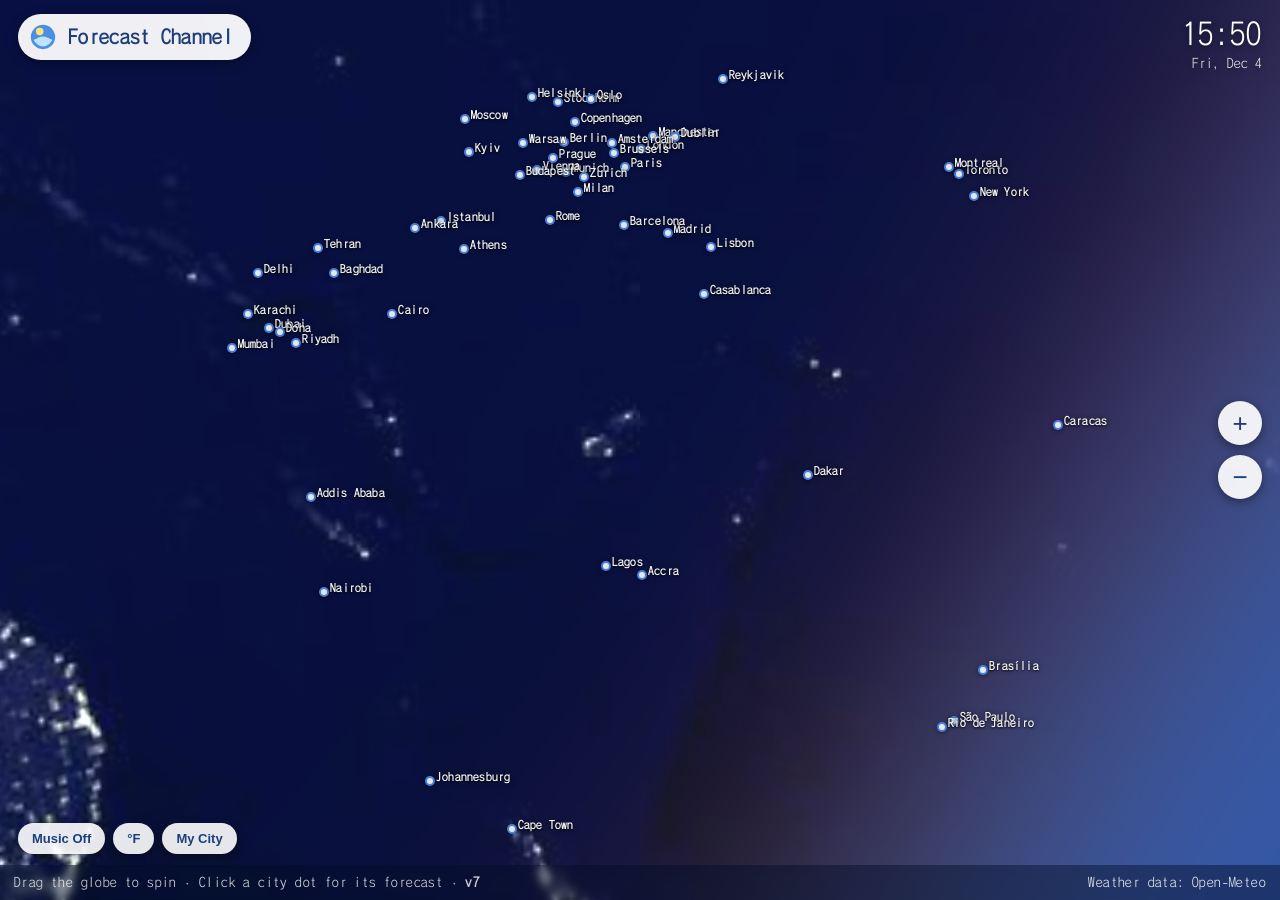
<file: index.html>
<!DOCTYPE html>
<html lang="en">
<head>
<meta charset="UTF-8">
<meta name="viewport" content="width=device-width, initial-scale=1.0, maximum-scale=1.0, user-scalable=no">
<title>Forecast Channel</title>
<meta name="description" content="A browser-native recreation of the Wii Forecast Channel: a spinnable day/night globe with live weather for cities worldwide.">
<link rel="icon" href="data:image/svg+xml,%3Csvg xmlns='http://www.w3.org/2000/svg' viewBox='0 0 64 64'%3E%3Ccircle cx='32' cy='32' r='28' fill='%232b6fd6'/%3E%3Cpath d='M14 40c8-2 12-6 18-6s10 4 18 6c-4 8-10 12-18 12s-14-4-18-12z' fill='%237cc0f2'/%3E%3Ccircle cx='24' cy='22' r='9' fill='%23ffe27a'/%3E%3C/svg%3E">
<link rel="stylesheet" href="https://fonts.googleapis.com/css2?family=M+PLUS+Rounded+1c:wght@300;400;700;800&display=swap">
<link rel="stylesheet" href="css/style.css?v=7">
</head>
<body>
<div id="boot">
  <div class="boot-card">
    <svg viewBox="0 0 64 64"><circle cx="32" cy="32" r="26" fill="#4a90e2"/><path d="M12 38c9-3 13-7 20-7s11 4 20 7c-5 9-11 14-20 14s-15-5-20-14z" fill="#bfe3ff"/><circle cx="25" cy="20" r="8" fill="#ffe27a"/></svg>
    <div class="boot-name">Forecast Channel</div>
    <div class="boot-sub">Checking the forecast…</div>
  </div>
</div>
<canvas id="scene"></canvas>
<canvas id="scene2d" hidden></canvas>
<div id="markers" aria-hidden="false"></div>

<div id="nogl" hidden>
  <p>Starting up…</p>
</div>

<header id="topbar">
  <div id="title-badge">
    <svg viewBox="0 0 64 64" class="badge-icon"><circle cx="32" cy="32" r="26" fill="#4a90e2"/><path d="M12 38c9-3 13-7 20-7s11 4 20 7c-5 9-11 14-20 14s-15-5-20-14z" fill="#bfe3ff"/><circle cx="25" cy="20" r="8" fill="#ffe27a"/></svg>
    <span>Forecast Channel</span>
  </div>
  <div id="clock">
    <div id="clock-time">--:--</div>
    <div id="clock-date">&nbsp;</div>
  </div>
</header>

<aside id="panel" class="hidden" aria-live="polite">
  <div id="panel-head">
    <div>
      <div id="city-name">—</div>
      <div id="city-country"></div>
    </div>
    <button id="panel-close" title="Close" aria-label="Close">&#10005;</button>
  </div>
  <div id="city-local-time"></div>
  <div id="current">
    <div id="temp">–</div>
    <div id="cond-icon"></div>
    <div id="cond-text">Loading…</div>
    <div id="feels"></div>
  </div>
  <nav id="tabs">
    <button data-day="0" class="active">Today</button>
    <button data-day="1">Tomorrow</button>
  </nav>
  <div id="daily-detail"></div>
  <div id="strip"></div>
  <div id="details"></div>
</aside>

<div id="controls">
  <button id="zoom-in" title="Zoom in" aria-label="Zoom in">+</button>
  <button id="zoom-out" title="Zoom out" aria-label="Zoom out">&minus;</button>
</div>
<div id="corner-controls">
  <button id="music" title="Toggle music">Music&nbsp;Off</button>
  <button id="units" title="Switch units">&deg;F</button>
  <button id="locate" title="Use my location">My&nbsp;City</button>
</div>

<footer id="hintbar"><span>Drag the globe to spin &middot; Click a city dot for its forecast &middot; <b id="ver">v7</b></span><a id="attrib" href="https://open-meteo.com/" target="_blank" rel="noopener">Weather data: Open-Meteo</a></footer>
<div id="toast" hidden></div>

<script src="js/geo.js?v=7"></script>
<script src="js/stars.js?v=7"></script>
<script src="js/cities.js?v=7"></script>
<script src="js/weather.js?v=7"></script>
<script src="js/music.js?v=7"></script>
<script src="js/globe.js?v=7"></script>
<script src="js/globe2d.js?v=7"></script>
<script src="js/main.js?v=7"></script>
</body>
</html>
</file>
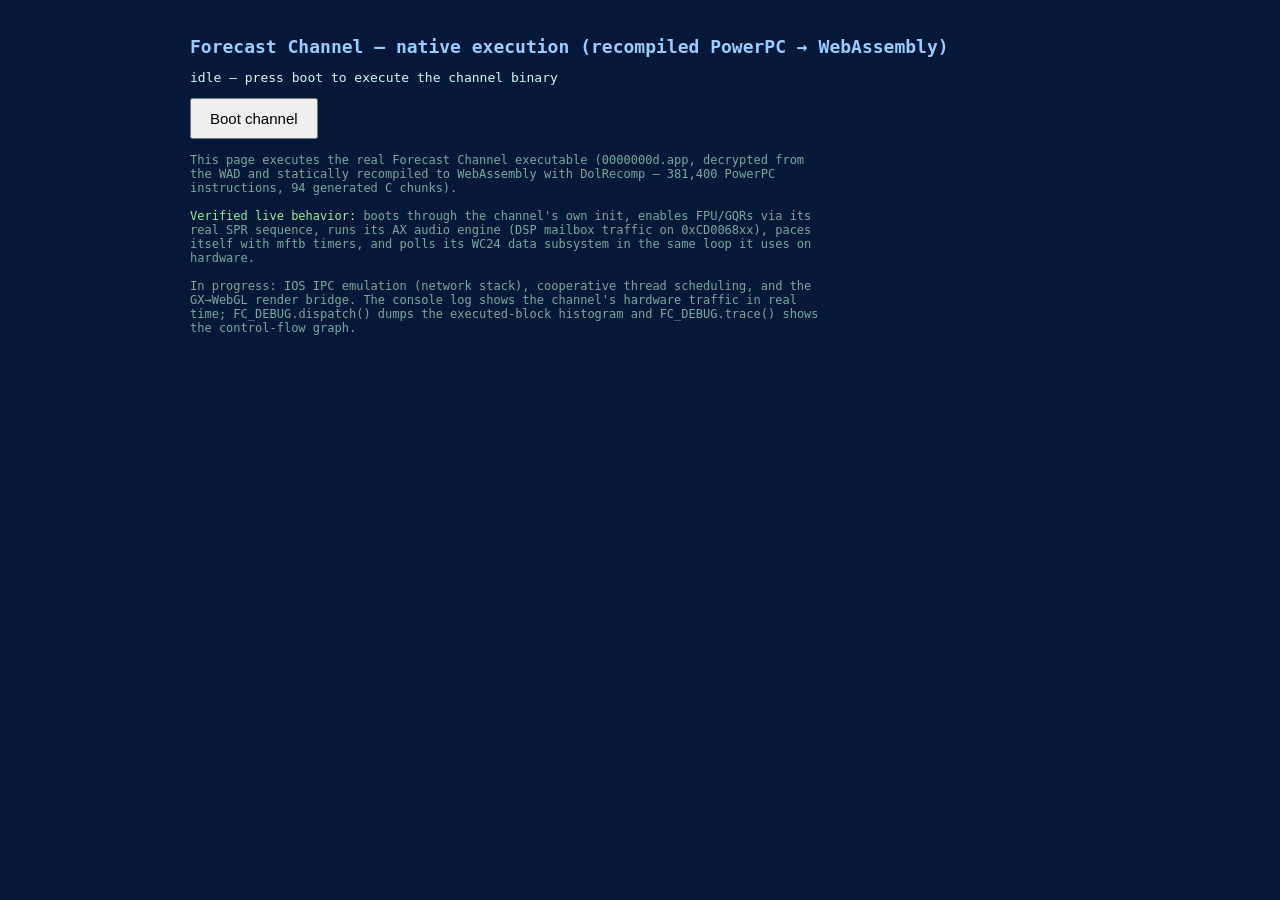
<file: recomp/index.html>
<!DOCTYPE html>
<html lang="en">
<head>
<meta charset="UTF-8">
<title>Forecast Channel — native (recompiled PPC)</title>
<style>
  body { font-family: monospace; background: #06183a; color: #cfe; padding: 24px; max-width: 900px; margin: 0 auto; }
  h1 { font-size: 18px; color: #9cf; }
  #log { white-space: pre-wrap; background: #02102a; border: 1px solid #17f;
         padding: 12px; min-height: 200px; font-size: 13px; }
  button { padding: 10px 18px; font-size: 15px; }
  .note { font-size: 12px; color: #7a9; margin-top: 14px; max-width: 640px; }
  .live { font-size: 12px; color: #9e9; }
  a { color: #9cf; }
</style>
</head>
<body>
<h1>Forecast Channel — native execution (recompiled PowerPC → WebAssembly)</h1>
<p id="recomp-status">idle — press boot to execute the channel binary</p>
<button id="recomp-boot">Boot channel</button>
<div class="note">
  This page executes the real Forecast Channel executable (0000000d.app, decrypted
  from the WAD and statically recompiled to WebAssembly with DolRecomp — 381,400
  PowerPC instructions, 94 generated C chunks).
  <br><br>
  <span class="live">Verified live behavior:</span> boots through the channel's own
  init, enables FPU/GQRs via its real SPR sequence, runs its AX audio engine
  (DSP mailbox traffic on 0xCD0068xx), paces itself with mftb timers, and polls
  its WC24 data subsystem in the same loop it uses on hardware.
  <br><br>
  In progress: IOS IPC emulation (network stack), cooperative thread scheduling,
  and the GX→WebGL render bridge. The console log shows the channel's hardware
  traffic in real time; <code>FC_DEBUG.dispatch()</code> dumps the executed-block
  histogram and <code>FC_DEBUG.trace()</code> shows the control-flow graph.
</div>
<script src="channel_recomp.js"></script>
<script src="recomp_host.js"></script>
</body>
</html>
</file>
<file: css/style.css>
/* Forecast Channel — browser recreation. Original code, MIT license. */

* { margin: 0; padding: 0; box-sizing: border-box; }

html, body {
  height: 100%;
  overflow: hidden;
  font-family: "Wii NTLG Gothic", "M PLUS Rounded 1c", "Hiragino Maru Gothic ProN", "Segoe UI", system-ui, sans-serif;
  color: #fff;
  background: radial-gradient(120% 90% at 50% 8%, #123a6e 0%, #0a2250 42%, #051029 78%, #010510 100%);
  -webkit-user-select: none; user-select: none;
}

#scene, #scene2d { position: fixed; inset: 0; width: 100%; height: 100%; display: block; touch-action: none; cursor: grab; }
#scene.dragging, #scene2d.dragging { cursor: grabbing; }

#nogl { position: fixed; inset: 0; display: flex; flex-direction: column; align-items: center; justify-content: center;
  background: #06183a; z-index: 50; text-align: center; padding: 2em; font-size: 1.1rem; }
#nogl[hidden] { display: none !important; }  /* author display must not defeat the hidden attribute */
#nogl .why { font-size: 12px; opacity: .7; margin: 10px 0 14px; font-family: monospace; word-break: break-word; }
#nogl select { font-size: 16px; padding: 8px 10px; border-radius: 8px; border: 0; max-width: 86vw; }

/* ---------- channel typeface ---------- */
@font-face {
  font-family: "Wii NTLG Gothic";
  src: url("../fonts/wiintlg.woff2") format("woff2");
  font-display: swap;
}

/* ---------- boot splash (channel-style) ---------- */
#boot { position: fixed; inset: 0; z-index: 60; background: #f4f8ff;
  display: flex; align-items: center; justify-content: center;
  animation: bootfade .7s ease 1.8s forwards; pointer-events: none; }
@keyframes bootfade { to { opacity: 0; visibility: hidden; } }
.boot-card { text-align: center; }
.boot-card svg { width: 96px; height: 96px; }
.boot-name { font-size: 32px; font-weight: 800; color: #1c3f7c; margin-top: 8px; letter-spacing: .3px; }
.boot-sub { font-size: 15px; color: #6b83a8; margin-top: 4px; }

/* ---------- city markers ---------- */
#markers { position: fixed; inset: 0; pointer-events: none; }
.marker {
  position: absolute; left: 0; top: 0;
  width: 10px; height: 10px; margin: -5px 0 0 -5px;
  border-radius: 50%;
  background: rgba(255,255,255,.9);
  border: 2px solid rgba(43,111,214,.85);
  box-shadow: 0 1px 4px rgba(0,0,0,.45);
  pointer-events: auto; cursor: pointer;
  transition: transform .12s ease, background .12s ease;
}
.marker:hover { transform: scale(1.35); background: #ffe27a; }
.marker.selected { background: #ffcf4d; border-color: #fff; animation: pulse 1.6s ease-out infinite; }
@keyframes pulse { 0% { box-shadow: 0 0 0 0 rgba(255,207,77,.7);} 100% { box-shadow: 0 0 0 14px rgba(255,207,77,0);} }
.marker .m-label {
  position: absolute; left: 9px; top: -8px; white-space: nowrap;
  font-size: 10.5px; font-weight: 700; letter-spacing: .2px;
  color: #fff; text-shadow: 0 1px 2px rgba(0,0,0,.9), 0 0 6px rgba(0,0,0,.6);
  opacity: .95; pointer-events: none;
}

/* ---------- top bar ---------- */
#topbar {
  position: fixed; top: 0; left: 0; right: 0; z-index: 10;
  display: flex; align-items: flex-start; justify-content: space-between;
  padding: 14px 18px; pointer-events: none;
}
#title-badge {
  display: flex; align-items: center; gap: 10px;
  background: rgba(255,255,255,.94); color: #1c3f7c;
  padding: 8px 18px 8px 10px; border-radius: 999px;
  font-size: 19px; font-weight: 600; letter-spacing: .3px;
  box-shadow: 0 3px 12px rgba(0,0,0,.35);
  pointer-events: auto;
}
.badge-icon { width: 30px; height: 30px; }
#clock { text-align: right; text-shadow: 0 2px 6px rgba(0,0,0,.55); pointer-events: auto; }
#clock-time { font-size: 30px; font-weight: 300; letter-spacing: 1px; }
#clock-date { font-size: 13px; opacity: .85; }

/* ---------- forecast panel ---------- */
#panel {
  position: fixed; top: 74px; right: 18px; z-index: 12;
  width: 320px; max-height: calc(100vh - 140px); overflow-y: auto;
  background: rgba(255,255,255,.95); color: #26436e; border-radius: 18px;
  box-shadow: 0 10px 34px rgba(0,0,0,.45);
  padding: 18px 18px 14px;
  transition: transform .25s ease, opacity .25s ease;
}
#panel.hidden { transform: translateX(30px); opacity: 0; pointer-events: none; }
#panel-head { display: flex; justify-content: space-between; align-items: flex-start; }
#city-name { font-size: 23px; font-weight: 600; color: #1c3f7c; }
#city-country { font-size: 13px; color: #6b83a8; }
#city-local-time { font-size: 12px; color: #6b83a8; margin: 2px 0 6px; }
#panel-close { border: 0; background: #e8eefb; color: #4c6690; width: 26px; height: 26px;
  border-radius: 50%; font-size: 13px; cursor: pointer; }
#panel-close:hover { background: #d5e0f5; }

#current { display: grid; grid-template-columns: auto auto; gap: 2px 10px; align-items: center; margin: 4px 0 6px; }
#temp { font-size: 62px; font-weight: 200; color: #1c3f7c; grid-row: span 3; line-height: 1; }
#cond-icon { width: 64px; height: 64px; justify-self: end; grid-row: span 3; }
#cond-icon, .dd-icon, .dc-icon { display: flex; align-items: center; justify-content: center; }
img.wicon { max-width: 100%; max-height: 100%; object-fit: contain; }
#cond-text { font-size: 17px; font-weight: 600; }
#feels { font-size: 13px; color: #6b83a8; }

#tabs { display: flex; gap: 8px; margin: 10px 0 6px; }
#tabs button {
  flex: 1; padding: 7px 0; border: 0; border-radius: 999px; cursor: pointer;
  background: #e8eefb; color: #4c6690; font-size: 14px; font-weight: 600;
}
#tabs button.active { background: #2b6fd6; color: #fff; box-shadow: 0 2px 8px rgba(43,111,214,.5); }

#daily-detail {
  background: #f0f5fe; border-radius: 12px; padding: 10px 12px; margin-bottom: 10px;
  display: flex; gap: 12px; align-items: center; min-height: 64px;
}
#daily-detail .dd-icon { width: 46px; height: 46px; flex: none; }
#daily-detail .dd-main { flex: 1; }
#daily-detail .dd-desc { font-size: 13.5px; color: #40597f; line-height: 1.35; }
#daily-detail .dd-range { font-size: 15px; font-weight: 600; color: #1c3f7c; margin-top: 2px; }

#strip { display: flex; gap: 6px; margin-bottom: 10px; }
#strip .day-cell {
  flex: 1; background: #f0f5fe; border-radius: 10px; padding: 8px 2px; text-align: center;
  cursor: pointer; transition: background .15s ease;
}
#strip .day-cell:hover { background: #dfe9fc; }
#strip .day-cell.active { background: #2b6fd6; color: #fff; }
#strip .day-cell.active .dc-hi, #strip .day-cell.active .dc-lo { color: #fff; }
#strip .dc-name { font-size: 11px; font-weight: 700; text-transform: uppercase; letter-spacing: .4px; color: #6b83a8; }
#strip .dc-icon { width: 30px; height: 30px; margin: 2px auto; }
#strip .dc-icon svg, #strip .dc-icon img { width: 100%; height: 100%; }
#strip .dc-hi { font-size: 13px; font-weight: 700; color: #2c4a75; }
#strip .dc-lo { font-size: 11.5px; color: #8aa0c0; }

#details { display: grid; grid-template-columns: 1fr 1fr; gap: 6px; }
#details .det {
  background: #f7fafe; border-radius: 10px; padding: 8px 10px;
}
#details .det .k { font-size: 10.5px; text-transform: uppercase; letter-spacing: .5px; color: #8aa0c0; font-weight: 700; }
#details .det .v { font-size: 14.5px; font-weight: 600; color: #2c4a75; }

/* ---------- controls ---------- */
#controls { position: fixed; right: 18px; top: 50%; transform: translateY(-50%); z-index: 11;
  display: flex; flex-direction: column; gap: 10px; transition: right .25s ease; }
#panel:not(.hidden) ~ #controls { right: 352px; }
#controls button {
  width: 44px; height: 44px; border-radius: 50%; border: 0; cursor: pointer;
  background: rgba(255,255,255,.92); color: #1c3f7c; font-size: 26px; font-weight: 300;
  box-shadow: 0 3px 10px rgba(0,0,0,.4); transition: background .15s ease;
}
#controls button:hover { background: #fff; }

#corner-controls { position: fixed; left: 18px; bottom: 46px; z-index: 11; display: flex; gap: 8px; }
#corner-controls button {
  border: 0; border-radius: 999px; cursor: pointer; padding: 8px 14px;
  background: rgba(255,255,255,.9); color: #1c3f7c; font-size: 13px; font-weight: 600;
  box-shadow: 0 3px 10px rgba(0,0,0,.35);
}
#corner-controls button:hover { background: #fff; }

#hintbar {
  position: fixed; bottom: 0; left: 0; right: 0; z-index: 9;
  display: flex; justify-content: space-between; align-items: center;
  padding: 9px 14px; font-size: 12.5px; letter-spacing: .4px; color: rgba(255,255,255,.8);
  background: rgba(3,15,40,.45); backdrop-filter: blur(4px);
}
#attrib { color: rgba(255,255,255,.85); text-decoration: none; }
#attrib:hover { text-decoration: underline; }

#toast {
  position: fixed; top: 74px; left: 50%; transform: translateX(-50%); z-index: 30;
  background: rgba(20,40,80,.92); border-radius: 10px; padding: 10px 18px; font-size: 14px;
  box-shadow: 0 6px 18px rgba(0,0,0,.4);
}

@media (max-width: 720px) {
  #clock-time { font-size: 22px; }
  #title-badge { font-size: 15px; padding: 6px 12px 6px 8px; }
  .badge-icon { width: 22px; height: 22px; }
  #panel { width: calc(100vw - 24px); right: 12px; top: 64px; }
  #controls { right: 12px !important; }
  .marker .m-label { display: none; }
}
</file>
